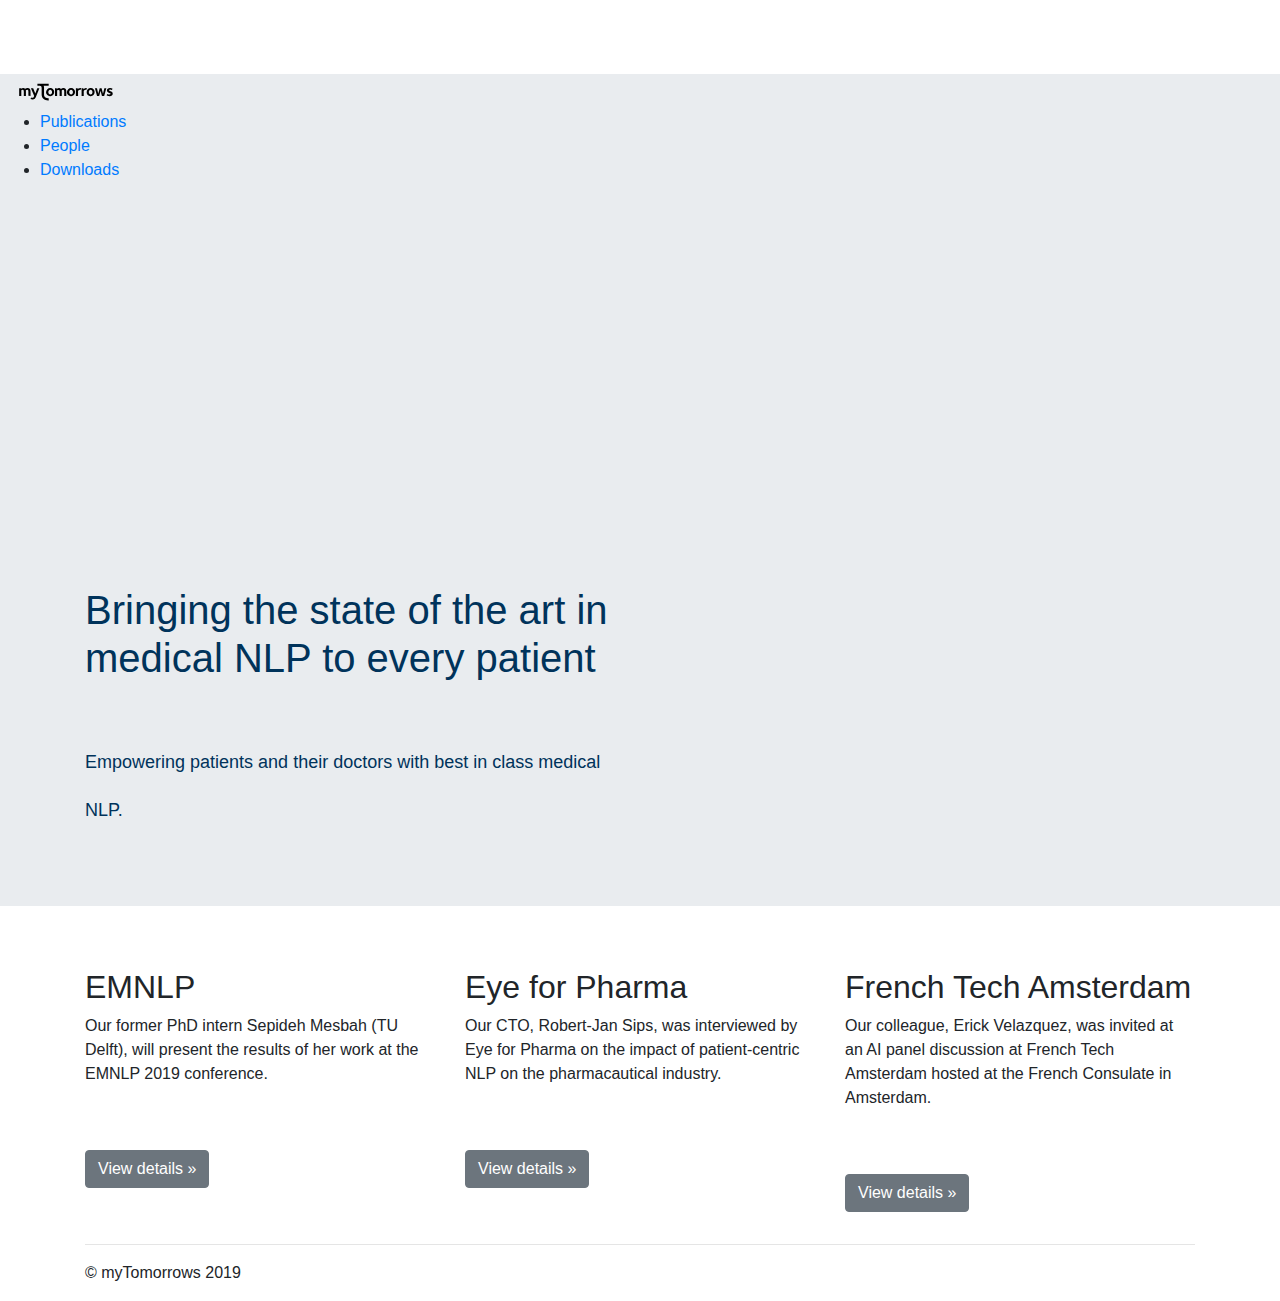
<file: index.html>
<!doctype html>
<html lang="en">
<head>
  <!-- Required meta tags -->
  <meta charset="utf-8">
  <meta name="viewport" content="width=device-width, initial-scale=1, shrink-to-fit=no">
  <link rel="shortcut icon" type="image/png" href="img/favicon.png"/>

  <!-- Bootstrap CSS -->
  <link rel="stylesheet" href="https://stackpath.bootstrapcdn.com/bootstrap/4.3.1/css/bootstrap.min.css" integrity="sha384-ggOyR0iXCbMQv3Xipma34MD+dH/1fQ784/j6cY/iJTQUOhcWr7x9JvoRxT2MZw1T" crossorigin="anonymous">
  <!--link rel="stylesheet" href="style.css"-->
  <link href="//mytomorrows.com/static/asset/common.css" rel="stylesheet">
  <link href="//mytomorrows.com/static/asset/bundle.css" rel="stylesheet">
  <link href="//mytomorrows.com/static/css/project.css" rel="stylesheet">
  <link href="//mytomorrows.com/static/css/new-project.css" rel="stylesheet">
  <link href="//mytomorrows.com/static/font-awesome-4.7.0/css/font-awesome.min.css" rel="stylesheet">


  <!--link rel="stylesheet" href="/static/cms/css/3.6.0/cms.base.css"-->
  <title>Research @ myTomorrows</title>
  <!-- Matomo -->
  <script type="text/javascript">
    var _paq = _paq || [];
    /* tracker methods like "setCustomDimension" should be called before "trackPageView" */
    _paq.push(['trackPageView']);
    _paq.push(['enableLinkTracking']);
    (function() {
      var u="//piwik.mytomorrows.com/";
      _paq.push(['setTrackerUrl', u+'piwik.php']);
      _paq.push(['setSiteId', '9']);
      var d=document, g=d.createElement('script'), s=d.getElementsByTagName('script')[0];
      g.type='text/javascript'; g.async=true; g.defer=true; g.src=u+'piwik.js'; s.parentNode.insertBefore(g,s);
    })();
  </script>
  <!-- End Matomo Code -->
</head>
<body style="margin-top: 74px;">
  <div class="content" style="height:100%;">

          <section class="block-header" data-component="header" style="position: absolute; transform: matrix(1, 0, 0, 1, 0, 0);">
              <header class="header has-submenu">
                <section class="default-wrapper">
                  <noscript>
                    <section class="component-notification-bar"
                    data-notification-id="no-javascript"
                    data-component="notifications-bar">
                    <div class="notification-copy">
                    </div>
                    <a href="#" class="close-link">Close</a>
                    </section>
                  </noscript>

                  <div class="component-color-bar"></div>

                  <div class="wrapper">
                    <section class="menu-items">
                      <div class="logo-wrapper">
                        <a href="/" class="logo default">
                         <svg viewBox="0 0 224 64" id="logo">
                            <g>
                                <path d="M117.67 39v-5.77a31.79 31.79 0 0 0-.16-4.08 5.22 5.22 0 0 0-1.41-3 4.85 4.85 0 0 0-3.53-1.15 7.07 7.07 0 0 0-4.44 1.49A4.49 4.49 0 0 0 104.7 25a6.45 6.45 0 0 0-3.92 1.4v-1h-3.25V39h3.83V29a4.43 4.43 0 0 1 2.42-.78 1.66 1.66 0 0 1 1.73 1.07 7.23 7.23 0 0 1 .23 2.29V39h3.83v-6.87a15.66 15.66 0 0 0-.16-3 4.57 4.57 0 0 1 2.55-1 1.66 1.66 0 0 1 1.73 1.07 7.19 7.19 0 0 1 .23 2.29V39h3.76zM85.39 43c-6.49 0-7.27-4.5-7.27-6.61V23.92c0-2.63-1-3-1-3h9.25v-3.74h-20V21h3.85a3.41 3.41 0 0 1 3.67 3.54v11.88c0 6.68 4.76 10.4 11.6 10.4h.93V43h-.93z"></path>
                                <path d="M89.16 24.94A7 7 0 0 0 84 27a7.78 7.78 0 0 0-.09 10.38 6.71 6.71 0 0 0 5 2 7 7 0 0 0 5.24-2 7.2 7.2 0 0 0 2-5.3 7.09 7.09 0 0 0-1.94-5.1 6.79 6.79 0 0 0-5.05-2.04zm2.3 10.18a2.79 2.79 0 0 1-2.32 1.11 3 3 0 0 1-2.44-1.16 4.71 4.71 0 0 1-.93-3 4.63 4.63 0 0 1 .89-2.94A2.87 2.87 0 0 1 89 28a3 3 0 0 1 2.39 1.16 4.7 4.7 0 0 1 .91 3 4.63 4.63 0 0 1-.84 2.95zM54.17 38.85v-5.71a31.62 31.62 0 0 0-.17-4.08 5.22 5.22 0 0 0-1.41-3 4.86 4.86 0 0 0-3.59-1.2 7.07 7.07 0 0 0-4.44 1.49 4.49 4.49 0 0 0-3.42-1.49 6.45 6.45 0 0 0-3.92 1.41v-1H34v13.6h3.81v-10a4.42 4.42 0 0 1 2.42-.87A1.66 1.66 0 0 1 42 29.12a7.19 7.19 0 0 1 .23 2.29v7.44H46V32a15.55 15.55 0 0 0-.16-3 4.57 4.57 0 0 1 2.55-1 1.66 1.66 0 0 1 1.73 1.07 7.2 7.2 0 0 1 .23 2.29v7.44zM66.1 25.24l-3.48 9.56-3.74-9.55h-4.05l5.84 13.61a8.51 8.51 0 0 1-1.39 2.72 2.52 2.52 0 0 1-1.89.69 5.66 5.66 0 0 1-2.14-.47l-1.15 2.64a7.15 7.15 0 0 0 3.49.87 5.6 5.6 0 0 0 4.08-1.4A15.52 15.52 0 0 0 64.35 39l5.51-13.76H66.1zM188.64 25.33h.01v.02h-.01zM182.72 34.91l-2.48-9.56h-3.42l-2.53 9.56-2.23-9.56h-3.64l3.73 13.61H176l2.37-9.33 2.48 9.31h3.97l3.82-13.59h-3.5l-2.42 9.56M196 30.62a13.34 13.34 0 0 1-1.85-.78 1.16 1.16 0 0 1-.68-1c0-.82.61-1.25 1.87-1.25a6.57 6.57 0 0 1 3.17.89l1.25-2.29a8.05 8.05 0 0 0-4.64-1.19 6.29 6.29 0 0 0-4 1.18 3.76 3.76 0 0 0-1.5 3.12 3.48 3.48 0 0 0 1.31 2.7 8.44 8.44 0 0 0 2.19 1.18c1.37.56 2.14.89 2.35 1a1.18 1.18 0 0 1 .66 1c0 .89-.71 1.34-2.14 1.34a8.94 8.94 0 0 1-3.62-1.11l-1.3 2.39a6.48 6.48 0 0 0 1.59.82 10.51 10.51 0 0 0 3.83.71 6.36 6.36 0 0 0 4-1.18A3.93 3.93 0 0 0 200 35a3.53 3.53 0 0 0-1.3-3 9.93 9.93 0 0 0-2.7-1.38zM154.15 25.31a3.49 3.49 0 0 0-1.59-.35 6.18 6.18 0 0 0-3.3 1A4.2 4.2 0 0 0 148 27v-1.67h-3.26v13.61h3.83V30a4.37 4.37 0 0 1 3.9-2 2.93 2.93 0 0 1 .84.09l.89-2.83zM139.18 25.91a4.19 4.19 0 0 0-1.3 1.14v-1.72h-3.26v13.61h3.83V30a4.44 4.44 0 0 1 3.92-2 2.94 2.94 0 0 1 .84.09l.87-2.83a3.55 3.55 0 0 0-1.59-.35 6.17 6.17 0 0 0-3.31 1zM126.19 24.93a7 7 0 0 0-5.2 2 7.78 7.78 0 0 0-.09 10.38 6.7 6.7 0 0 0 5 2 7 7 0 0 0 5.24-2 7.19 7.19 0 0 0 2-5.3 7 7 0 0 0-1.94-5.1 6.79 6.79 0 0 0-5.01-1.98zm0 11.29a3 3 0 0 1-2.44-1.16 4.71 4.71 0 0 1-.93-3 4.63 4.63 0 0 1 .89-2.94 2.87 2.87 0 0 1 2.34-1.12 3 3 0 0 1 2.39 1.16 4.7 4.7 0 0 1 .91 3 4.63 4.63 0 0 1-.84 2.94 2.79 2.79 0 0 1-2.32 1.12zM160.92 24.93a7 7 0 0 0-5.2 2 7.16 7.16 0 0 0-2 5.23 7.07 7.07 0 0 0 1.91 5.14 6.7 6.7 0 0 0 5 2 7 7 0 0 0 5.24-2 7.2 7.2 0 0 0 2-5.3 7.17 7.17 0 0 0-1.91-5.1 6.79 6.79 0 0 0-5.04-1.97zm0 11.29a3 3 0 0 1-2.44-1.16 4.72 4.72 0 0 1-.93-3 4.62 4.62 0 0 1 .87-2.94 2.84 2.84 0 0 1 2.32-1.12 3 3 0 0 1 2.39 1.16 4.7 4.7 0 0 1 .91 3 4.62 4.62 0 0 1-.82 2.94 2.79 2.79 0 0 1-2.33 1.13z"></path>
                            </g>
                        </svg>
                          <!-- / component/icon/icon.hbs -->
                        </a>
                      </div>
                    </section>
                    <nav class="main-navigation" style="padding-top:0px";>
                      <ul class="navigation-list js-main-navigation">
                        <li class="item js-contains-submenu">
                          <a class="link" href="/publications.html">
                            <span class="copy">Publications</span>
                          </a>
                        </li>
                        <li class="item js-contains-submenu">
                          <a class="link" href="/people.html">
                            <span class="copy">People</span>
                          </a>
                        </li>
                         <li class="item js-contains-submenu">
                          <a class="link" href="/downloads.html">
                            <span class="copy">Downloads</span>
                          </a>
                        </li>
                      </ul>
                     </nav>
                  </div>
                </section>
            </header>
          </section>
             <div style="height:50%;">
          <section id="header-image" class="jumbotron jumbotron-fluid" style="padding-top:40%;">
              <div id="headline" class="container">
                <h1 class="display-5 title">
                  <div class="about-hero-header mt-3 mt-md-0">
                    <div>Bringing the state of the art in medical NLP to every patient</div>
                    <p class="mt-3 mt-md-5"><span class="about-p-h1-sub" style="font-weight: 300; line-height: 1.3;">Empowering patients and their doctors with best in class medical NLP.</span></p>
                  </div>
              </h1>
             </div>
           </section>
          <style>
          #header-image {
            background-image: url("https://s3-eu-west-1.amazonaws.com:443/storage.django.mytomorrows.com/data/media/filer_public/5c/e1/5ce139e1-b781-4925-8e01-5240f4fd7683/about_hero_devices_en.jpg");
            background-repeat: no-repeat;
            background-size:cover;
            background-position: center;
            width:100%;
            height:100%;
          }

        </style>
          </div>
    <style media="screen">
  .image-cols-section {
    padding-top: 5em;
    padding-bottom: 5em;
  }
  .image-cols-section .col-sm {
    padding-left: 2em;
    padding-right: 2em;
  }
</style>
       <div class="container" style="padding-top:30px;">
        <!-- Example row of columns -->
        <div class="row">
           <div class="col-md-4">
            <h2>EMNLP</h2>
            <p>Our former PhD intern Sepideh Mesbah (TU Delft), will present the results of her work at the EMNLP 2019 conference.</p>
            <br><br>
             <p><a class="btn btn-secondary" href="#" role="button">View details &raquo;</a></p>
          </div>
          <div class="col-md-4">
            <h2>Eye for Pharma</h2>
            <p>Our CTO, Robert-Jan Sips, was interviewed by Eye for Pharma on the impact of patient-centric NLP on the pharmacautical industry.</p>
              <br><br>
            <p><a class="btn btn-secondary" href="https://eyeforpharma.com/patientusa/content-article.php" role="button">View details &raquo;</a></p>
          </div>

          <div class="col-md-4">
            <h2>French Tech Amsterdam</h2>
            <p>Our colleague, Erick Velazquez, was invited at an AI panel discussion at French Tech Amsterdam hosted at the French Consulate in Amsterdam. </p>
              <br><br>
            <p><a class="btn btn-secondary" href="https://www.linkedin.com/posts/frenchtechamsterdam_ai-frenchtechams-artificialabrintelligence-activity-6593843496384249857-HqcR" role="button">View details &raquo;</a></p>
          </div>
        </div>

        <hr>

      </div> <!-- /container -->

    </main>

    <footer class="container">
      <p>&copy; myTomorrows 2019</p>
    </footer>
    </div>
</div>


    <!--nav class="navbar navbar-expand-lg navbar-light bg-light">
    <div class="container">
      <a class="navbar-brand" href="https://mytomorrows.com" target="_blank">
        <img src="img/myTomorrows_logo.png" width="150">
      </a>
      <button class="navbar-toggler" type="button" data-toggle="collapse" data-target="#navbarNav" aria-controls="navbarNav" aria-expanded="false" aria-label="Toggle navigation">
        <span class="navbar-toggler-icon"></span>
      </button>
      <div class="collapse navbar-collapse" id="navbarNav">
        <ul class="navbar-nav">
          <li class="nav-item">
            <a class="nav-link" target="_blank" href="https://mytomorrows.com">Learn more about myTomorrows</a>
          </li>
          <li class="nav-item">
            <a class="nav-link" target="_blank" href="https://mytomorrows.com/en/contact">Contact us</a>
          </li>
        </ul>
      </div>
    </div>
  </nav -->

  <!-- Optional JavaScript -->
  <!-- jQuery first, then Popper.js, then Bootstrap JS -->
  <script src="https://code.jquery.com/jquery-3.3.1.slim.min.js" integrity="sha384-q8i/X+965DzO0rT7abK41JStQIAqVgRVzpbzo5smXKp4YfRvH+8abtTE1Pi6jizo" crossorigin="anonymous"></script>
  <script src="https://cdnjs.cloudflare.com/ajax/libs/popper.js/1.14.7/umd/popper.min.js" integrity="sha384-UO2eT0CpHqdSJQ6hJty5KVphtPhzWj9WO1clHTMGa3JDZwrnQq4sF86dIHNDz0W1" crossorigin="anonymous"></script>
  <script src="https://stackpath.bootstrapcdn.com/bootstrap/4.3.1/js/bootstrap.min.js" integrity="sha384-JjSmVgyd0p3pXB1rRibZUAYoIIy6OrQ6VrjIEaFf/nJGzIxFDsf4x0xIM+B07jRM" crossorigin="anonymous"></script>
<style>
    .about-hero-header {
        width: 50%;
        color: #00335B;
    }

    .about-p-h1-sub {
        font-size: 18px;
    }

    @media(max-width: 320px) {
        #header-image.cms-plugin-19991, #header-image.cms-plugin-20094, #header-image.cms-plugin-20119 {
            background-image: url(https://s3-eu-west-1.amazonaws.com/storage.django.mytomorrows.com/data/media/filer_public/9f/c1/9fc11125-0f09-450b-a376-d3b9151f6a48/hero-about.png);
            background-position: 60% 10%;
            background-size: 450%;
        }
    }

    @media(min-width: 321px) {
        #header-image.cms-plugin-19991, #header-image.cms-plugin-20094, #header-image.cms-plugin-20119 {
            background-image: url(https://s3-eu-west-1.amazonaws.com/storage.django.mytomorrows.com/data/media/filer_public/9f/c1/9fc11125-0f09-450b-a376-d3b9151f6a48/hero-about.png);
            background-position: 60% 10%;
            background-size: 400%;
        }
    }

    @media(min-width: 376px) {
        #header-image.cms-plugin-19991, #header-image.cms-plugin-20094, #header-image.cms-plugin-20119 {
            background-image: url(https://s3-eu-west-1.amazonaws.com/storage.django.mytomorrows.com/data/media/filer_public/9f/c1/9fc11125-0f09-450b-a376-d3b9151f6a48/hero-about.png);
            background-position: 60% 15%;
            background-size: 400%;
        }
    }

    @media(min-width: 426px) {
        #headline {
            top: 40%;
        }
        #header-image.cms-plugin-19991, #header-image.cms-plugin-20094, #header-image.cms-plugin-20119 {
            background-position: 65% 0%;
            background-size: 100%;
        }
    }

    @media(max-width: 767px) {
      .about-hero-header {
        font-size: 20px;
        width: 75% !important;
      }
      .about-p-h1-sub {
          font-size: 16px;
      }
    }

    @media(min-width: 769px) {
        #header-image.cms-plugin-19991, #header-image.cms-plugin-20094, #header-image.cms-plugin-20119 {
            background-position: 5% 10%;
            background-size: 105%;
        }
        .h2-responsive {
            font-size: 28px;
        }
    }

    @media(min-width: 1441px) {
        #header-image.cms-plugin-19991, #header-image.cms-plugin-20094, #header-image.cms-plugin-20119 {
            background-position: 5% 30%;
            max-height: 600px;
            max-width: 1440px;
            margin-left: auto;
            margin-right: auto;
        }
    }
</style>
<style>
    .card-bg {
      background-repeat: no-repeat;
      background-position: center center;
      background-color: #FBFBFB;
      height: 425px;
      position: relative;
      width: 302px;
      border: none;
      box-shadow: none;
    }

    .card-title {
        font-size: 20px;
    }
    .card-text {
        font-size: 16px;
    }

    @media(max-width: 425px){
        .ff-responsive-1 {
            margin-top: -310px;
        }
        .ff-responsive-2 {
            margin-top: -280px;
        }
        .body-md {
            padding-left: 0px;
        }
    }

    @media(min-width: 426px){
        .card-title {
            font-size: 28px;
        }
        .card-text {
            font-size: 20px;
        }
        .body-md {
            max-width: 240px;
        }
        .ff-responsive-1 {
            margin-top: -260px;
        }
        .ff-responsive-2 {
            margin-top: -230px;
        }
        .body-md {
            padding-left: 0px;
        }
    }
    @media(min-width: 768px){
        .ff-responsive-1 {
            margin-top: 0px;
        }
        .ff-responsive-2 {
            margin-top: 0px;
        }
        .body-md {
            padding-left: 0px;
        }
    }

    @media(min-width: 769px){
        .card-blue {
          background-image: url('https://s3-eu-west-1.amazonaws.com/storage.django.mytomorrows.com/data/media/filer_public/dd/a1/dda17b15-e405-46aa-8ff5-76bea74f5761/bg-card-blue.png');
        }
        .card-grey {
          background-image: url('https://s3-eu-west-1.amazonaws.com/storage.django.mytomorrows.com/data/media/filer_public/71/95/7195c7bd-042b-4eef-a2cb-d833daf91329/bg-card-grey.png');
        }
        .card-orange {
          background-image: url('https://s3-eu-west-1.amazonaws.com/storage.django.mytomorrows.com/data/media/filer_public/7e/0d/7e0d8204-a70a-462b-95ba-d37200649fb2/bg-card-orange.png');
        }
        .body-md {
            max-width: 280px;
        }
    }


</style>
<style>
    .fast-fact-style {
        background-color: #FBFBFB;
        padding-left: 0 !important;
        padding-right: 0 !important;
    }
    .team-style {
        background-color: #00335b;
    }
    .team-img-responsive {
        min-height: 480px;
    }
    .container-fluid {
        max-width: 1440px;
    }
    #fast-facts {
        padding-bottom: 0 !important;
    }
    #founder {
        background-color: #FFFFFF;
        padding-top: 0 !important;
        padding-bottom: 0 !important;
    }
    #team {
        background-color: #00335b;
        padding-top: 0 !important;
        padding-bottom: 0 !important;
    }
    @media(max-width: 425px){
        .team-img-responsive {
            min-height: 320px;
            max-height: 320px;
        }
        .careers-mobile {
            padding: 0;
        }
    }
    @media(max-width: 425px){
        .team-responsive {
            margin-top: -300px;
        }
    }
    @media(max-width: 768px){
        .team-responsive {
            margin-top: -260px;
        }
    }
</style>
<style>
    .cms-plugin-20224, .cms-plugin-20223, .cms-plugin-20282, .cms-plugin-20342, .cms-plugin-20343, .cms-plugin-20345 {
        padding: 0 !important;
    }
    #news, #more-news {
       padding: 0 !important;
    }
    .darken {
	    -webkit-filter: brightness(100%);
	}
	.darken:hover {
	    -webkit-filter: brightness(90%);
	    -webkit-transition: all 0.5s ease;
	    -moz-transition: all 0.5s ease;
	    -o-transition: all 0.5s ease;
	    -ms-transition: all 0.5s ease;
	    transition: all 0.5s ease;
	}
    @media(max-width: 768px){
        .news-card-title{
            font-size: 10px;
        }
        .news-card {
            margin: 8px 16px;
        }
        .background-cover {
            background-size: cover;
            background-repeat: no-repeat;
            background-position: center center;
            height: 90px;
            min-width: 120px;
        }
    }
    @media(min-width: 769px){
        .news-card-title{
            font-size: 14px;
        }
        .background-cover {
            background-size: cover;
            background-repeat: no-repeat;
            background-position: center center;
            height: 120px;
            min-width: 180px;
        }
    }
    @media(min-width: 1025px){
        .news-card-title{
            font-size: 16px;
        }
    }
</style>


</body>
</html>
</file>
